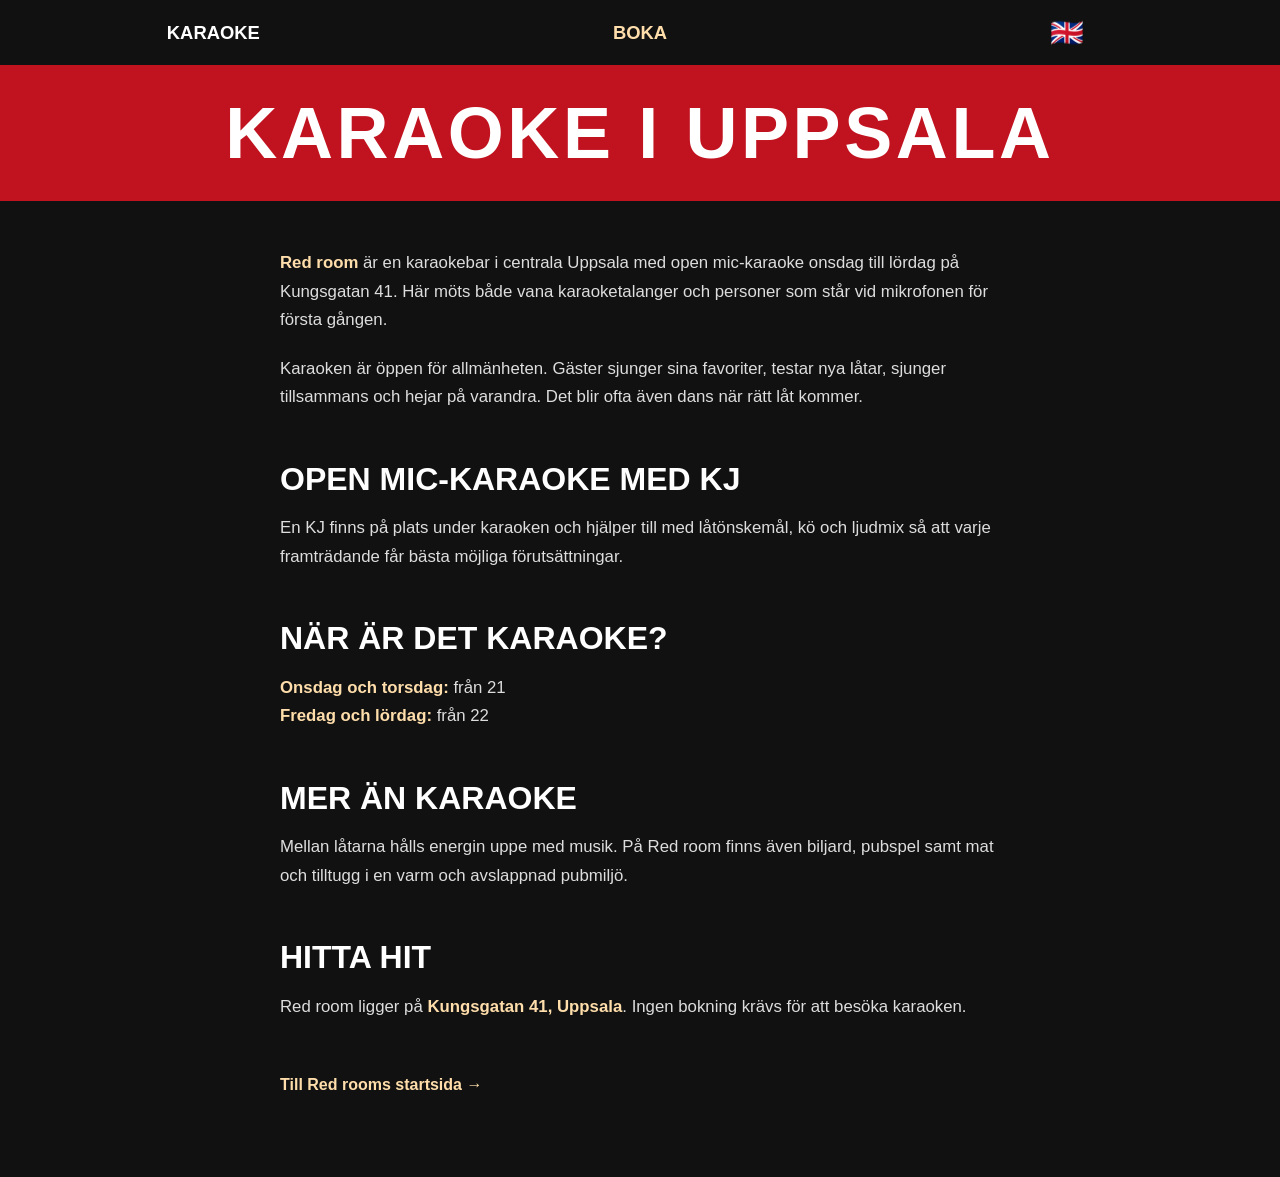
<file: karaoke-uppsala/index.html>
<!DOCTYPE html>
<html lang="sv">

<head>
    <meta charset="UTF-8">
    <meta name="viewport" content="width=device-width, initial-scale=1.0">

    <title>Karaoke i Uppsala | Red room</title>

    <meta
        name="description"
        content="Karaoke i Uppsala på Red room, Kungsgatan 41. Open mic-karaoke onsdag till lördag med KJ, biljard och en social pubmiljö."
    >

    <link
        rel="canonical"
        href="https://redroomuppsala.se/karaoke-uppsala/"
    >

    <link rel="stylesheet" href="../css/style.css">

    <style>
        .seo-page {
            width: min(760px, 100%);
        }

        .seo-page h2 {
            margin: 3rem 0 1rem;

            color: #ffffff;

            font-size: clamp(1.5rem, 4vw, 2rem);
            line-height: 1.2;
        }

        .seo-page p {
            margin: 0 0 1.25rem;

            color: #dddddd;

            font-size: 1.05rem;
            line-height: 1.7;
        }

        .seo-page strong {
            color: #ffdeab;
        }

        .seo-home-link {
            display: inline-block;

            margin-top: 2rem;

            color: #ffdeab;

            font-weight: 700;
            text-decoration: none;
        }

        .seo-home-link:hover,
        .seo-home-link:focus-visible {
            text-decoration: underline;
        }

        @media (max-width: 750px) {
            .seo-page h2 {
                margin-top: 2.25rem;
            }

            .seo-page p {
                font-size: 1rem;
            }
        }
    </style>
</head>

<body>

    <header class="site-header">

        <nav class="navbar" aria-label="Huvudmeny">

            <ul class="nav-links">

                <li>
                    <a
                        id="nav-karaoke-link"
                        href="/#karaoke"
                    >
                        KARAOKE
                    </a>
                </li>

                <li>
                    <a
                        id="nav-booking-link"
                        href="/boka"
                    >
                        BOKA
                    </a>
                </li>

                <li>
                    <button
                        class="language-toggle"
                        id="language-toggle"
                        type="button"
                        aria-label="Switch to English"
                    >
                        🇬🇧
                    </button>
                </li>

            </ul>

        </nav>

    </header>

    <header class="faq-header">

        <h1
            data-sv="KARAOKE I UPPSALA"
            data-en="KARAOKE IN UPPSALA"
        >
            KARAOKE I UPPSALA
        </h1>

    </header>

    <main class="faq-page seo-page">

        <p>
            <strong>Red room</strong>

            <span
                data-sv=" är en karaokebar i centrala Uppsala med open mic-karaoke onsdag till lördag på Kungsgatan 41. Här möts både vana karaoketalanger och personer som står vid mikrofonen för första gången."
                data-en=" is a karaoke bar in central Uppsala with open mic karaoke from Wednesday to Saturday at Kungsgatan 41. Both experienced karaoke singers and first-time performers are welcome."
            >
                är en karaokebar i centrala Uppsala med open mic-karaoke
                onsdag till lördag på Kungsgatan 41. Här möts både vana
                karaoketalanger och personer som står vid mikrofonen för
                första gången.
            </span>
        </p>

        <p
            data-sv="Karaoken är öppen för allmänheten. Gäster sjunger sina favoriter, testar nya låtar, sjunger tillsammans och hejar på varandra. Det blir ofta även dans när rätt låt kommer."
            data-en="Karaoke is open to everyone. Guests sing their favourites, try new songs, sing together and cheer each other on. When the right song comes on, there is often dancing too."
        >
            Karaoken är öppen för allmänheten. Gäster sjunger sina
            favoriter, testar nya låtar, sjunger tillsammans och hejar
            på varandra. Det blir ofta även dans när rätt låt kommer.
        </p>

        <h2
            data-sv="OPEN MIC-KARAOKE MED KJ"
            data-en="OPEN MIC KARAOKE WITH A KJ"
        >
            OPEN MIC-KARAOKE MED KJ
        </h2>

        <p
            data-sv="En KJ finns på plats under karaoken och hjälper till med låtönskemål, kö och ljudmix så att varje framträdande får bästa möjliga förutsättningar."
            data-en="A KJ is on site during karaoke and helps with song requests, the queue and the sound mix so that every performance gets the best possible conditions."
        >
            En KJ finns på plats under karaoken och hjälper till med
            låtönskemål, kö och ljudmix så att varje framträdande får
            bästa möjliga förutsättningar.
        </p>

        <h2
            data-sv="NÄR ÄR DET KARAOKE?"
            data-en="WHEN IS KARAOKE?"
        >
            NÄR ÄR DET KARAOKE?
        </h2>

        <p>
            <strong
                data-sv="Onsdag och torsdag:"
                data-en="Wednesday and Thursday:"
            >
                Onsdag och torsdag:
            </strong>

            <span
                data-sv=" från 21"
                data-en=" from 9 PM"
            >
                från 21
            </span>

            <br>

            <strong
                data-sv="Fredag och lördag:"
                data-en="Friday and Saturday:"
            >
                Fredag och lördag:
            </strong>

            <span
                data-sv=" från 22"
                data-en=" from 10 PM"
            >
                från 22
            </span>
        </p>

        <h2
            data-sv="MER ÄN KARAOKE"
            data-en="MORE THAN KARAOKE"
        >
            MER ÄN KARAOKE
        </h2>

        <p
            data-sv="Mellan låtarna hålls energin uppe med musik. På Red room finns även biljard, pubspel samt mat och tilltugg i en varm och avslappnad pubmiljö."
            data-en="Between songs, the energy stays up with music. Red room also offers pool, pub games, food and snacks in a warm and relaxed pub atmosphere."
        >
            Mellan låtarna hålls energin uppe med musik. På Red room
            finns även biljard, pubspel samt mat och tilltugg i en varm
            och avslappnad pubmiljö.
        </p>

        <h2
            data-sv="HITTA HIT"
            data-en="FIND US"
        >
            HITTA HIT
        </h2>

        <p>
            <span
                data-sv="Red room ligger på "
                data-en="Red room is located at "
            >
                Red room ligger på
            </span>

            <strong>Kungsgatan 41, Uppsala</strong>.

            <span
                data-sv=" Ingen bokning krävs för att besöka karaoken."
                data-en=" No reservation is required to visit the karaoke."
            >
                Ingen bokning krävs för att besöka karaoken.
            </span>
        </p>

        <a
            class="seo-home-link"
            href="../"
            data-sv="Till Red rooms startsida →"
            data-en="Go to the Red room homepage →"
        >
            Till Red rooms startsida →
        </a>

    </main>

    <script>
        const languageToggle =
            document.getElementById("language-toggle");

        const bookingNavLink =
            document.getElementById("nav-booking-link");

        let currentLanguage =
            localStorage.getItem("redroom-language") || "sv";

        function renderLanguage() {
            document.documentElement.lang = currentLanguage;

            document
                .querySelectorAll("[data-sv][data-en]")
                .forEach((element) => {
                    element.textContent =
                        element.dataset[currentLanguage];
                });

            if (bookingNavLink) {
                bookingNavLink.textContent =
                    currentLanguage === "sv"
                        ? "BOKA"
                        : "BOOK";
            }

            if (languageToggle) {
                languageToggle.textContent =
                    currentLanguage === "sv"
                        ? "🇬🇧"
                        : "🇸🇪";

                languageToggle.setAttribute(
                    "aria-label",
                    currentLanguage === "sv"
                        ? "Switch to English"
                        : "Byt till svenska"
                );
            }

            const description =
                document.querySelector('meta[name="description"]');

            if (currentLanguage === "en") {
                document.title =
                    "Karaoke in Uppsala | Red room";

                if (description) {
                    description.setAttribute(
                        "content",
                        "Karaoke in Uppsala at Red room, Kungsgatan 41. Open mic karaoke Wednesday to Saturday with a KJ, pool and a social pub atmosphere."
                    );
                }
            } else {
                document.title =
                    "Karaoke i Uppsala | Red room";

                if (description) {
                    description.setAttribute(
                        "content",
                        "Karaoke i Uppsala på Red room, Kungsgatan 41. Open mic-karaoke onsdag till lördag med KJ, biljard och en social pubmiljö."
                    );
                }
            }
        }

        if (languageToggle) {
            languageToggle.addEventListener("click", () => {
                currentLanguage =
                    currentLanguage === "sv"
                        ? "en"
                        : "sv";

                localStorage.setItem(
                    "redroom-language",
                    currentLanguage
                );

                renderLanguage();
            });
        }

        renderLanguage();

        /* ---------- Sliding navbar ---------- */

        const navbar =
            document.querySelector(".navbar");

        if (navbar) {
            let lastScrollY =
                Math.max(window.scrollY, 0);

            window.addEventListener(
                "scroll",
                () => {
                    const currentScrollY =
                        Math.max(window.scrollY, 0);

                    if (currentScrollY <= navbar.offsetHeight) {
                        navbar.classList.remove("navbar-hidden");
                    } else if (currentScrollY > lastScrollY + 30) {
                        navbar.classList.add("navbar-hidden");
                    } else if (currentScrollY < lastScrollY - 30) {
                        navbar.classList.remove("navbar-hidden");
                    }

                    lastScrollY = currentScrollY;
                },
                { passive: true }
            );
        }
    </script>

</body>

</html>
</file>
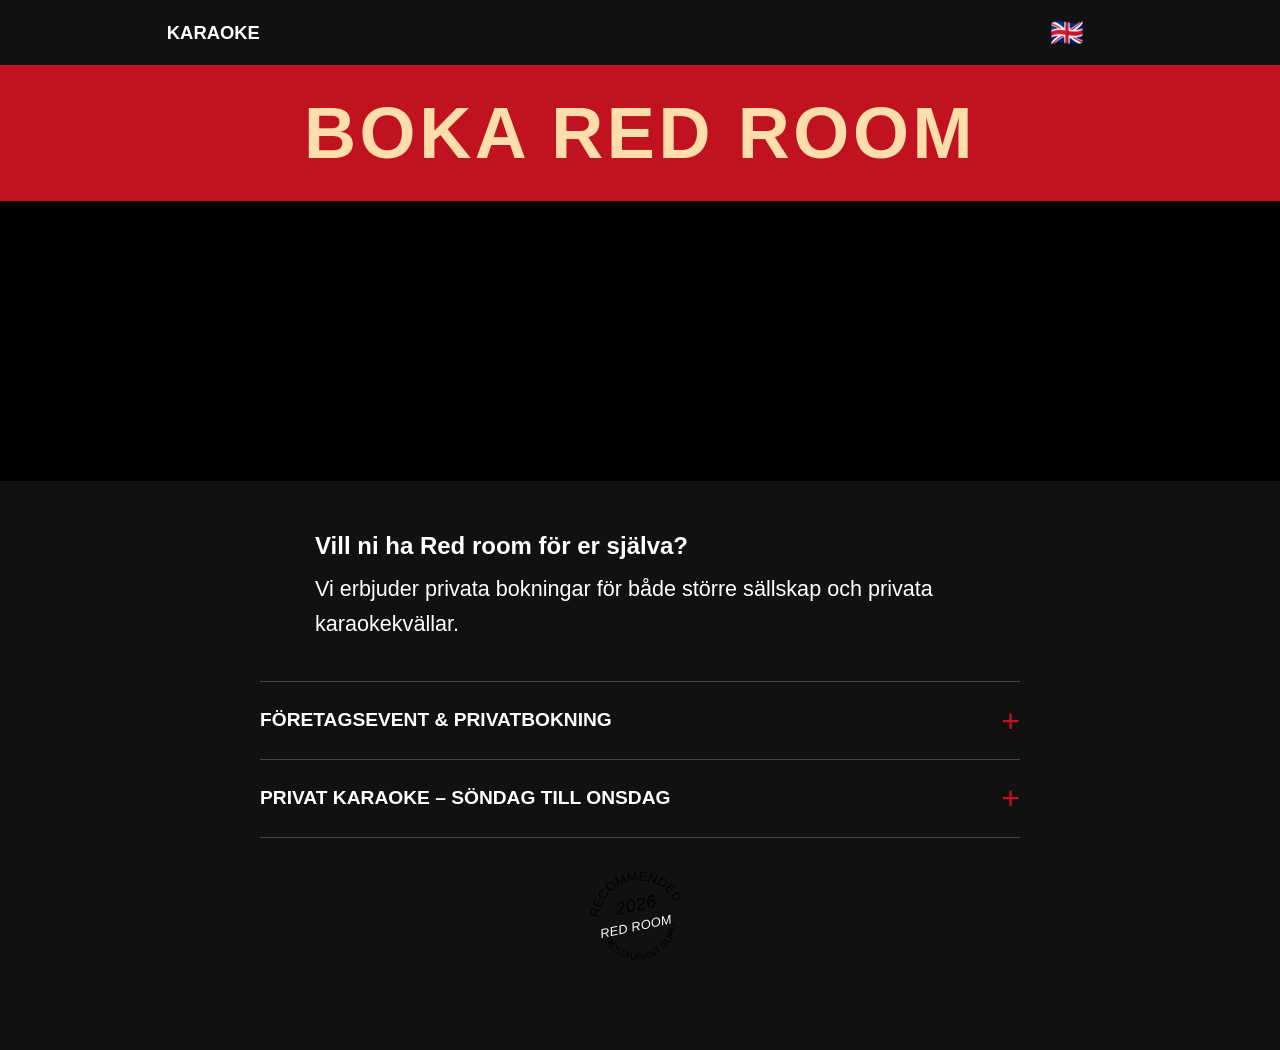
<file: boka.html>
<!DOCTYPE html>
<html lang="sv">

<head>
    <meta charset="UTF-8">
    <meta name="viewport" content="width=device-width, initial-scale=1.0">

    <title>Företagsevent & privatbokning | Red room Uppsala</title>

    <meta
        name="description"
        content="Företagsevent, privatbokning och privat karaoke på Red room i Uppsala. För företagsfest, kickoff, födelsedag och grupper. Karaoke söndag–onsdag."
    >

    <link
        rel="canonical"
        href="https://redroomuppsala.se/boka"
    >

    <link rel="stylesheet" href="css/style.css">

    <link
        rel="stylesheet"
        href="https://awards.infcdn.net/2026_new/circle_v2.css"
    >
</head>

<body>

    <header class="site-header">

        <nav class="navbar" aria-label="Huvudmeny">

            <ul class="nav-links">

                <li>
                    <a
                        id="nav-karaoke-link"
                        href="/#karaoke"
                    >
                        KARAOKE
                    </a>
                </li>

                <li aria-hidden="true"></li>

                <li>
                    <button
                        class="language-toggle"
                        id="language-toggle"
                        type="button"
                        aria-label="Switch to English"
                    >
                        🇬🇧
                    </button>
                </li>

            </ul>

        </nav>

    </header>

    <header class="faq-header booking-header">

        <h1
            data-sv="BOKA RED ROOM"
            data-en="PRIVATE BOOKINGS"
        >
            BOKA RED ROOM
        </h1>

    </header>

    <section class="video-strip" aria-label="Red room private bookings video">
        <video autoplay muted loop playsinline>
            <source src="videos/hero_b.mp4" type="video/mp4">
        </video>
    </section>

    <main class="faq-page booking-page">

        <p class="booking-intro">

            <span
                class="booking-lead"
                data-sv="Vill ni ha Red room för er själva?"
                data-en="Want Red room to yourselves?"
            >
                Vill ni ha Red room för er själva?
            </span>

            <span
                data-sv="Vi erbjuder privata bokningar för både större sällskap och privata karaokekvällar."
                data-en="We offer private bookings for larger groups as well as private karaoke nights."
            >
                Vi erbjuder privata bokningar för både större sällskap och privata karaokekvällar.
            </span>

        </p>

        <div class="faq-list booking-list">

            <!-- Entire venue -->
            <details id="abonnera">

                <summary
                    data-sv="FÖRETAGSEVENT & PRIVATBOKNING"
                    data-en="CORPORATE EVENTS & PRIVATE BOOKINGS"
                >
                    FÖRETAGSEVENT & PRIVATBOKNING
                </summary>

                <p>
                    <strong
                        class="booking-lead"
                        data-sv="För företagsfest, kickoff, after work, födelsedag och större privata sällskap går det att boka hela Red room privat."
                        data-en="For company parties, kickoffs, after-work events, birthdays and larger private groups, the entire Red room can be booked privately."
                    >
                        För företagsfest, kickoff, after work, födelsedag och större privata sällskap går det att boka hela Red room privat.
                    </strong>

                    <span
                        data-sv="Detta kan arrangeras alla dagar i veckan, beroende på tillgänglighet."
                        data-en="Available any day of the week, subject to availability."
                    >
                        Detta kan arrangeras alla dagar i veckan, beroende på tillgänglighet.
                    </span>
                </p>

                <p
                    data-sv="Upplägg och pris anpassas efter bokningen. Kontakta oss så tar vi fram en personlig offert."
                    data-en="Setup and pricing are tailored to each booking. Contact us for a personal quote."
                >
                    Upplägg och pris anpassas efter bokningen. Kontakta oss så tar vi fram en personlig offert.
                </p>

                <p class="booking-contact">

                    <a href="mailto:redroomuppsala@gmail.com">
                        redroomuppsala@gmail.com
                    </a>

                    <br>

                    <a href="tel:+46707206575">
                        070 720 65 75
                    </a>

                </p>

            </details>

            <!-- Private karaoke -->
            <details id="privat-karaoke">

                <summary
                    data-sv="PRIVAT KARAOKE – SÖNDAG TILL ONSDAG"
                    data-en="PRIVATE KARAOKE – SUNDAY TO WEDNESDAY"
                >
                    PRIVAT KARAOKE – SÖNDAG TILL ONSDAG
                </summary>

                <p>

                    <span
                        class="booking-lead"
                        data-sv="För sällskap på 10 personer eller fler"
                        data-en="For groups of 10 or more"
                    >
                        För sällskap på 10 personer eller fler
                    </span>

                    <span
                        data-sv="kan vi arrangera privat karaoke söndag till onsdag, utanför våra ordinarie karaokekvällar."
                        data-en="we can arrange private karaoke from Sunday to Wednesday, outside our regular karaoke nights."
                    >
                        kan vi arrangera privat karaoke söndag till tisdag,
                        utanför våra ordinarie karaokekvällar.
                    </span>

                </p>

                <p>
                    <span
                        data-sv="Skicka ett mejl med önskat datum och antal personer, så återkommer vi om tillgänglighet."
                        data-en="Email us with your preferred date and group size, and we'll get back to you regarding availability."
                    >
                        Skicka ett mejl med önskat datum och antal
                        personer, så återkommer vi om tillgänglighet.
                    </span>
                </p>

                <p>
                    <a
                        class="booking-email"
                        href="mailto:redroomuppsala@gmail.com"
                    >
                        redroomuppsala@gmail.com
                    </a>
                </p>

                <img
                    id="booking-mail-note"
                    class="handwritten-mail-note"
                    src="images/PS_HANDWRITING_sv.jpg"
                    data-sv-src="images/PS_HANDWRITING_sv.jpg"
                    data-en-src="images/PS_HANDWRITING_eng.jpg"
                    alt=""
                >

            </details>

        </div>

        <div class="restaurant-guru-award">

            <div
                id="rg26-circle-r-ribbon"
                onclick="if(event.target.nodeName.toLowerCase() != 'a') {window.open(this.querySelector('.rg26-r-ribbon_title').href);return 0;}"
                class="rg26-rg-award-lang-en_US"
                style="cursor: pointer; overflow: hidden; position: relative; display: flex; flex-direction: column; padding: 0; max-width: 174px; min-width: 174px; height: 135px; font: 400 10px/normal 'Akrobat Bold', 'Helvetica Neue', 'Arial', sans-serif; align-items: center; text-align: center; color: #000 !important; text-shadow: none; background: url(https://awards.infcdn.net/img/bg.svg) no-repeat; box-sizing: border-box;"
            >

                <div
                    class="rg26-r-ribbon_ahead"
                    style="transform: rotate(-11deg); position: absolute; z-index: 4; top: -7px; left: 6px; letter-spacing: 0.2px; padding: 0;"
                >
                    <svg
                        xmlns="http://www.w3.org/2000/svg"
                        xmlns:xlink="http://www.w3.org/1999/xlink"
                        width="160px"
                        height="160px"
                        viewBox="0 0 160 160"
                    >
                        <defs>
                            <path
                                id="rg26-heading-arc"
                                d="M 30 80 a 50 50 0 1 1 100 0"
                            ></path>
                        </defs>

                        <text
                            class="rg26-r-ribbon_ahead-heading"
                            fill="#000"
                            text-anchor="middle"
                            style="font-size: 16px !important; font-family: 'Akrobat Bold', 'Helvetica Neue', 'Arial', sans-serif !important; line-height: 1; text-transform: uppercase !important;"
                        >
                            <textPath
                                startOffset="50%"
                                xlink:href="#rg26-heading-arc"
                            >
                                Recommended
                            </textPath>
                        </text>
                    </svg>
                </div>

                <p
                    class="rg26-r-ribbon_year"
                    style="color: #000; width: 140px; font: 22px/normal 'Akrobat Black', 'Helvetica Neue', 'Arial', sans-serif !important; font-style: italic !important; transform: rotate(-12deg); position: absolute; top: 41px !important; left: 12px !important; letter-spacing: 0.6px; text-align: center !important; padding: 0 !important; margin: 0 !important;"
                >
                    2026
                </p>

                <a
                    href="https://restaurantguru.com/Red-Room-Sportbar-and-Club-Uppsala"
                    class="rg26-r-ribbon_title"
                    target="_blank"
                    style="text-transform: uppercase; color: #fff !important; width: 140px; font-size: 16px !important; line-height: normal !important; font-family: 'Akrobat Bold', 'Helvetica Neue', 'Arial', sans-serif !important; font-style: italic !important; transform: rotate(-12deg); position: absolute; z-index: 5; top: 72px; left: 12px; letter-spacing: 0.4px !important; text-align: center !important; white-space: normal; padding: 0 !important; margin: 0 !important; text-decoration: none !important;"
                >
                    Red room
                </a>

                <div
                    class="rg26-r-ribbon_ahead rg26-r-ribbon_ahead-bottom"
                    style="top: auto; bottom: -14px; left: 26px; letter-spacing: 0.3px; transform: rotate(-13deg); height: 100% !important; max-width: 100%; padding: 0; position: absolute !important; z-index: 4;"
                >
                    <svg
                        xmlns="http://www.w3.org/2000/svg"
                        xmlns:xlink="http://www.w3.org/1999/xlink"
                        width="120px"
                        height="120px"
                        viewBox="0 0 120 120"
                    >
                        <defs>
                            <path
                                id="rg26-subheading-arc"
                                d="M 12 60 a 48 48 0 0 0 96 0"
                            ></path>
                        </defs>

                        <text
                            class="rg26-r-ribbon_ahead-subh"
                            fill="#000"
                            text-anchor="middle"
                            style="font: 12px/1 'Akrobat Regular', 'Helvetica Neue', 'Arial', sans-serif !important; text-transform: uppercase;"
                        >
                            <textPath
                                startOffset="50%"
                                xlink:href="#rg26-subheading-arc"
                            >
                                <a
                                    href="https://restaurantguru.com"
                                    target="_blank"
                                    style="font: 12px/1 'Akrobat Regular', 'Helvetica Neue', 'Arial', sans-serif !important; text-transform: uppercase; letter-spacing: 0.3px; text-decoration: none !important;"
                                >
                                    Restaurant Guru
                                </a>
                            </textPath>
                        </text>
                    </svg>
                </div>

            </div>

        </div>

    </main>

    <script src="/js/booking.js?v=1"></script>

</body>

</html>
</file>
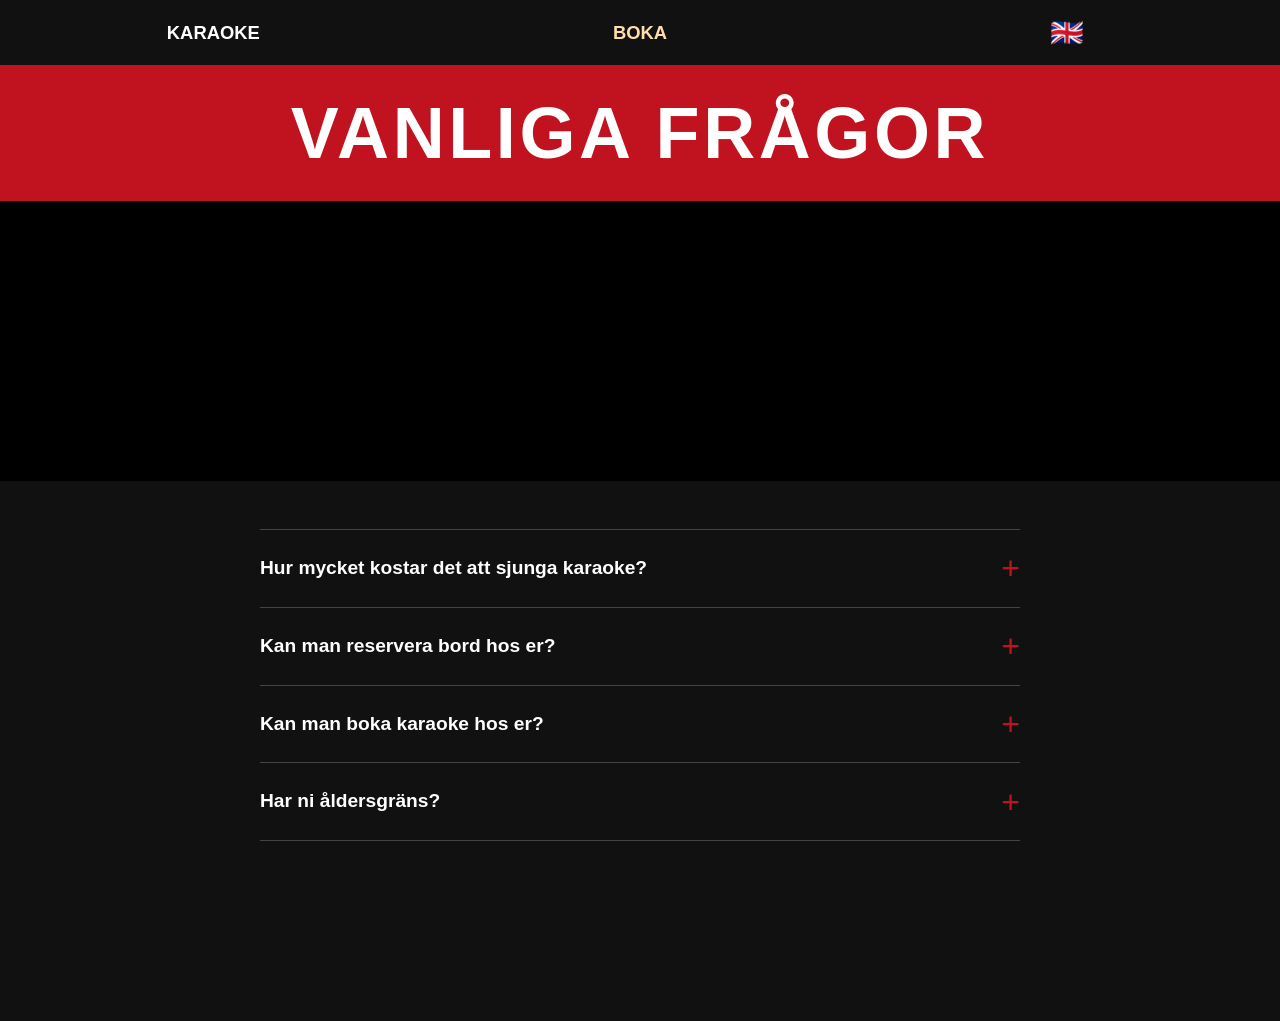
<file: faq.html>
<!DOCTYPE html>
<html lang="sv">

<head>
    <meta charset="UTF-8">
    <meta name="viewport" content="width=device-width, initial-scale=1.0">

    <title>Vanliga frågor | Red room Uppsala</title>

    <meta
        name="description"
        content="Vanliga frågor om karaoke, bokning och åldersgräns på Red room i Uppsala."
    >

    <link
        rel="canonical"
        href="https://redroomuppsala.se/faq"
    >
    
    <link rel="stylesheet" href="css/style.css">
</head>

<body>

    <header class="site-header">

        <nav class="navbar" aria-label="Huvudmeny">

            <ul class="nav-links">

                <li>
                    <a
                        id="nav-karaoke-link"
                        href="/#karaoke"
                    >
                        KARAOKE
                    </a>
                </li>

                <li>
                    <a
                        id="nav-booking-link"
                        href="/boka"
                    >
                        BOKA
                    </a>
                </li>

                <li>
                    <button
                        class="language-toggle"
                        id="language-toggle"
                        type="button"
                        aria-label="Switch to English"
                    >
                        🇬🇧
                    </button>
                </li>

            </ul>

        </nav>

    </header>

    <header class="faq-header">

        <h1
            data-sv="VANLIGA FRÅGOR"
            data-en="FAQ"
        >
            VANLIGA FRÅGOR
        </h1>

    </header>

    <section class="video-strip" aria-label="Red room FAQ video">
        <video autoplay muted loop playsinline>
            <source src="videos/hero_v.mp4" type="video/mp4">
        </video>
    </section>
    
    <main class="faq-page">

        <div class="faq-list">

            <details>
                <summary
                    data-sv="Hur mycket kostar det att sjunga karaoke?"
                    data-en="How much does it cost to sing karaoke?"
                >
                    Hur mycket kostar det att sjunga karaoke?
                </summary>

                <p
                    data-sv="Det kostar ingenting att sjunga karaoke hos oss."
                    data-en="There is no charge to sing karaoke with us."
                >
                    Det kostar ingenting att sjunga karaoke hos oss.
                </p>
            </details>

            <details>
                <summary
                    data-sv="Kan man reservera bord hos er?"
                    data-en="Can I reserve a table?"
                >
                    Kan man reservera bord hos er?
                </summary>

                <p>
                    <span
                        data-sv="Ja, det går bra att reservera bord eller plats i förväg. Ring oss gärna på "
                        data-en="Yes, you can reserve a table or space in advance. Feel free to call us on "
                    >
                        Ja, det går bra att reservera bord eller plats i förväg. Ring oss gärna på
                    </span>

                    <a href="tel:+46707206575">
                        070 720 65 75
                    </a>

                    <span
                        data-sv=", så hjälper vi dig."
                        data-en=", and we'll be happy to help."
                    >
                        , så hjälper vi dig.
                    </span>
                </p>
            </details>

            <details>
                <summary
                    data-sv="Kan man boka karaoke hos er?"
                    data-en="Can you book private karaoke?"
                >
                    Kan man boka karaoke hos er?
                </summary>

                <p>
                    <span
                        data-sv="Ja. Vi erbjuder privata bokningar för både karaoke och större sällskap. Läs mer här:"
                        data-en="Yes. We offer private bookings for both karaoke and larger groups. Read more here:"
                    >
                        Ja. Vi erbjuder privata bokningar för både karaoke och större sällskap. Läs mer här:
                    </span>

                    <br><br>

                    <a href="/boka">
                        redroomuppsala.se/boka
                    </a>
                </p>
            </details>

            <details>
                <summary
                    data-sv="Har ni åldersgräns?"
                    data-en="Do you have an age limit?"
                >
                    Har ni åldersgräns?
                </summary>

                <p
                    data-sv="Ja. För närvarande har vi 18-årsgräns."
                    data-en="Yes. Our current age limit is 18."
                >
                    Ja. För närvarande har vi 18-årsgräns.
                </p>
            </details>

        </div>

    </main>

    <script>
        const languageToggle =
            document.getElementById("language-toggle");

        const bookingNavLink =
            document.getElementById("nav-booking-link");

        let currentLanguage =
            localStorage.getItem("redroom-language") || "sv";

        function renderLanguage() {
            document.documentElement.lang = currentLanguage;

            document
                .querySelectorAll("[data-sv][data-en]")
                .forEach((element) => {
                    element.textContent =
                        element.dataset[currentLanguage];
                });

            if (bookingNavLink) {
                bookingNavLink.textContent =
                    currentLanguage === "sv"
                        ? "BOKA"
                        : "BOOK";
            }

            if (languageToggle) {
                languageToggle.textContent =
                    currentLanguage === "sv"
                        ? "🇬🇧"
                        : "🇸🇪";

                languageToggle.setAttribute(
                    "aria-label",
                    currentLanguage === "sv"
                        ? "Switch to English"
                        : "Byt till svenska"
                );
            }

            const description =
                document.querySelector('meta[name="description"]');

            if (currentLanguage === "en") {
                document.title =
                    "FAQ | Red room Uppsala";

                if (description) {
                    description.setAttribute(
                        "content",
                        "Frequently asked questions about karaoke, reservations and the age limit at Red room in Uppsala."
                    );
                }
            } else {
                document.title =
                    "Vanliga frågor | Red room Uppsala";

                if (description) {
                    description.setAttribute(
                        "content",
                        "Vanliga frågor om karaoke, bokning och åldersgräns på Red room i Uppsala."
                    );
                }
            }
        }

        if (languageToggle) {
            languageToggle.addEventListener("click", () => {
                currentLanguage =
                    currentLanguage === "sv"
                        ? "en"
                        : "sv";

                localStorage.setItem(
                    "redroom-language",
                    currentLanguage
                );

                renderLanguage();
            });
        }

        renderLanguage();

        /* ---------- Sliding navbar ---------- */

        const navbar =
            document.querySelector(".navbar");

        if (navbar) {
            let lastScrollY =
                Math.max(window.scrollY, 0);

            window.addEventListener(
                "scroll",
                () => {
                    const currentScrollY =
                        Math.max(window.scrollY, 0);

                    if (currentScrollY <= navbar.offsetHeight) {
                        navbar.classList.remove("navbar-hidden");
                    } else if (currentScrollY > lastScrollY + 30) {
                        navbar.classList.add("navbar-hidden");
                    } else if (currentScrollY < lastScrollY - 30) {
                        navbar.classList.remove("navbar-hidden");
                    }

                    lastScrollY = currentScrollY;
                },
                { passive: true }
            );
        }
    </script>

</body>

</html>
</file>
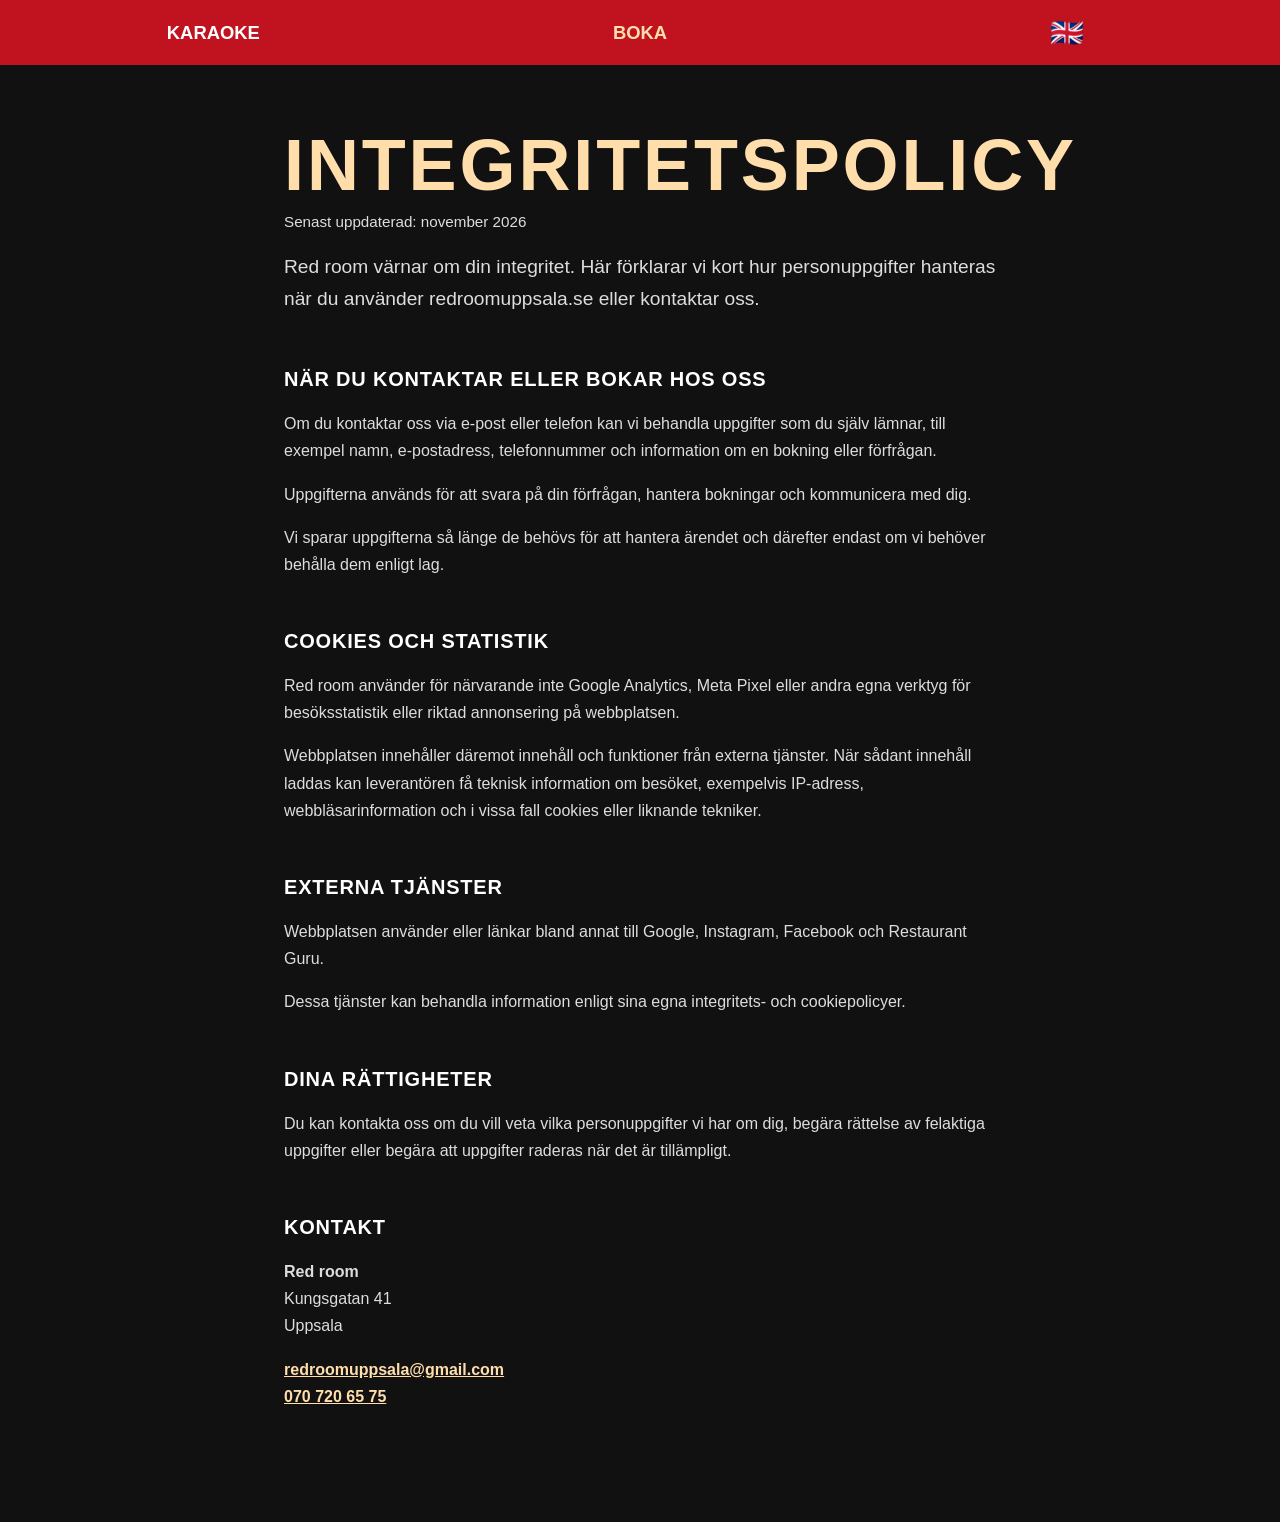
<file: integritet.html>
<!DOCTYPE html>
<html lang="sv">

<head>
    <meta charset="UTF-8">
    <meta name="viewport" content="width=device-width, initial-scale=1.0">

    <title>Integritetspolicy | Red room Uppsala</title>

    <meta
        name="description"
        content="Integritetspolicy för Red room i Uppsala."
    >

    <link
        rel="canonical"
        href="https://redroomuppsala.se/integritet"
    >

    <link rel="stylesheet" href="css/style.css?v=5">
</head>

<body class="privacy-body">

    <header class="site-header">

        <nav class="navbar" aria-label="Huvudmeny">

            <ul class="nav-links">

                <li>
                    <a
                        id="nav-karaoke-link"
                        href="/#karaoke"
                    >
                        KARAOKE
                    </a>
                </li>

                <li>
                    <a
                        id="nav-booking-link"
                        href="/boka"
                    >
                        BOKA
                    </a>
                </li>

                <li>
                    <button
                        class="language-toggle"
                        id="language-toggle"
                        type="button"
                        aria-label="Switch to English"
                    >
                        🇬🇧
                    </button>
                </li>

            </ul>

        </nav>

    </header>

    <main class="privacy-page">

        <div class="privacy-copy privacy-copy-sv">

            <h1>INTEGRITETSPOLICY</h1>

            <p class="privacy-updated">
                Senast uppdaterad: november 2026
            </p>

            <p class="privacy-intro">
                Red room värnar om din integritet. Här förklarar vi kort hur
                personuppgifter hanteras när du använder redroomuppsala.se
                eller kontaktar oss.
            </p>

            <section>
                <h2>NÄR DU KONTAKTAR ELLER BOKAR HOS OSS</h2>

                <p>
                    Om du kontaktar oss via e-post eller telefon kan vi behandla
                    uppgifter som du själv lämnar, till exempel namn,
                    e-postadress, telefonnummer och information om en bokning
                    eller förfrågan.
                </p>

                <p>
                    Uppgifterna används för att svara på din förfrågan,
                    hantera bokningar och kommunicera med dig.
                </p>

                <p>
                    Vi sparar uppgifterna så länge de behövs för att hantera
                    ärendet och därefter endast om vi behöver behålla dem
                    enligt lag.
                </p>
            </section>

            <section>
                <h2>COOKIES OCH STATISTIK</h2>

                <p>
                    Red room använder för närvarande inte Google Analytics,
                    Meta Pixel eller andra egna verktyg för besöksstatistik
                    eller riktad annonsering på webbplatsen.
                </p>

                <p>
                    Webbplatsen innehåller däremot innehåll och funktioner från
                    externa tjänster. När sådant innehåll laddas kan
                    leverantören få teknisk information om besöket, exempelvis
                    IP-adress, webbläsarinformation och i vissa fall cookies
                    eller liknande tekniker.
                </p>
            </section>

            <section>
                <h2>EXTERNA TJÄNSTER</h2>

                <p>
                    Webbplatsen använder eller länkar bland annat till Google,
                    Instagram, Facebook och Restaurant Guru.
                </p>

                <p>
                    Dessa tjänster kan behandla information enligt sina egna
                    integritets- och cookiepolicyer.
                </p>
            </section>

            <section>
                <h2>DINA RÄTTIGHETER</h2>

                <p>
                    Du kan kontakta oss om du vill veta vilka personuppgifter
                    vi har om dig, begära rättelse av felaktiga uppgifter eller
                    begära att uppgifter raderas när det är tillämpligt.
                </p>
            </section>

            <section class="privacy-contact">
                <h2>KONTAKT</h2>

                <p>
                    <strong>Red room</strong><br>
                    Kungsgatan 41<br>
                    Uppsala
                </p>

                <p>
                    <a href="mailto:redroomuppsala@gmail.com">
                        redroomuppsala@gmail.com
                    </a>
                    <br>
                    <a href="tel:+46707206575">
                        070 720 65 75
                    </a>
                </p>
            </section>

        </div>

        <div class="privacy-copy privacy-copy-en">

            <h1>PRIVACY POLICY</h1>

            <p class="privacy-updated">
                Last updated: November 2026
            </p>

            <p class="privacy-intro">
                Red room values your privacy. This page briefly explains how
                personal data is handled when you use redroomuppsala.se or
                contact us.
            </p>

            <section>
                <h2>WHEN YOU CONTACT OR BOOK WITH US</h2>

                <p>
                    If you contact us by email or phone, we may process
                    information you provide yourself, such as your name,
                    email address, phone number and information relating to a
                    booking or enquiry.
                </p>

                <p>
                    The information is used to respond to your enquiry,
                    manage bookings and communicate with you.
                </p>

                <p>
                    We keep the information for as long as it is needed to
                    handle the matter, and afterwards only where we are
                    required to retain it by law.
                </p>
            </section>

            <section>
                <h2>COOKIES AND ANALYTICS</h2>

                <p>
                    Red room currently does not use Google Analytics,
                    Meta Pixel or other first-party tools for visitor
                    analytics or targeted advertising on the website.
                </p>

                <p>
                    The website does, however, contain content and functions
                    from external services. When such content is loaded, the
                    provider may receive technical information about the visit,
                    such as IP address, browser information and, in some cases,
                    cookies or similar technologies.
                </p>
            </section>

            <section>
                <h2>EXTERNAL SERVICES</h2>

                <p>
                    The website uses or links to services including Google,
                    Instagram, Facebook and Restaurant Guru.
                </p>

                <p>
                    These services may process information according to their
                    own privacy and cookie policies.
                </p>
            </section>

            <section>
                <h2>YOUR RIGHTS</h2>

                <p>
                    You may contact us if you want to know what personal data
                    we hold about you, request correction of inaccurate
                    information or request deletion where applicable.
                </p>
            </section>

            <section class="privacy-contact">
                <h2>CONTACT</h2>

                <p>
                    <strong>Red room</strong><br>
                    Kungsgatan 41<br>
                    Uppsala
                </p>

                <p>
                    <a href="mailto:redroomuppsala@gmail.com">
                        redroomuppsala@gmail.com
                    </a>
                    <br>
                    <a href="tel:+46707206575">
                        070 720 65 75
                    </a>
                </p>
            </section>

        </div>

    </main>

    <script src="js/script.js?v=4"></script>

</body>

</html>
</file>
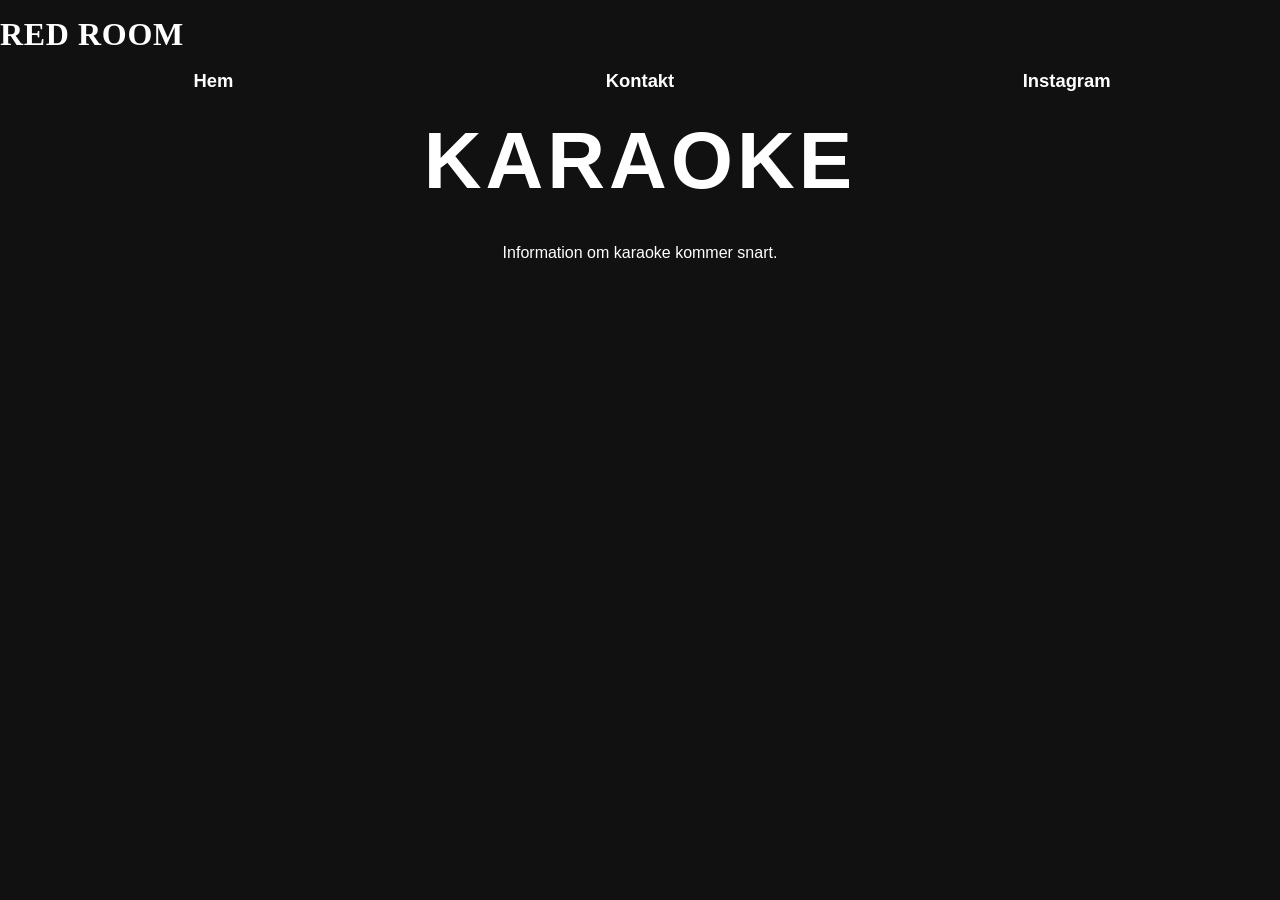
<file: karaoke.html>
<!DOCTYPE html>
<html lang="sv">

<head>
    <meta charset="UTF-8">
    <meta name="viewport" content="width=device-width, initial-scale=1.0">

    <title>Karaoke | Red Room Uppsala</title>

    <meta
        name="description"
        content="Karaoke på Red Room Uppsala. Torsdag, fredag och lördag."
    >

    <link rel="stylesheet" href="css/style.css">
</head>

<body>

    <header class="site-header">

        <nav class="navbar">

            <a class="logo" href="index.html">
                RED ROOM
            </a>

            <ul class="nav-links">
                <li><a href="index.html">Hem</a></li>
                <li><a href="kontakt.html">Kontakt</a></li>
                <li>
                    <a
                        href="https://www.instagram.com/redroom_uppsala/"
                        target="_blank"
                        rel="noopener noreferrer"
                    >
                        Instagram
                    </a>
                </li>
            </ul>

        </nav>

    </header>

    <main>

        <section class="content-section">

            <h1>KARAOKE</h1>

            <p>
                Information om karaoke kommer snart.
            </p>

        </section>

    </main>

    <script src="js/script.js"></script>

</body>

</html>
</file>
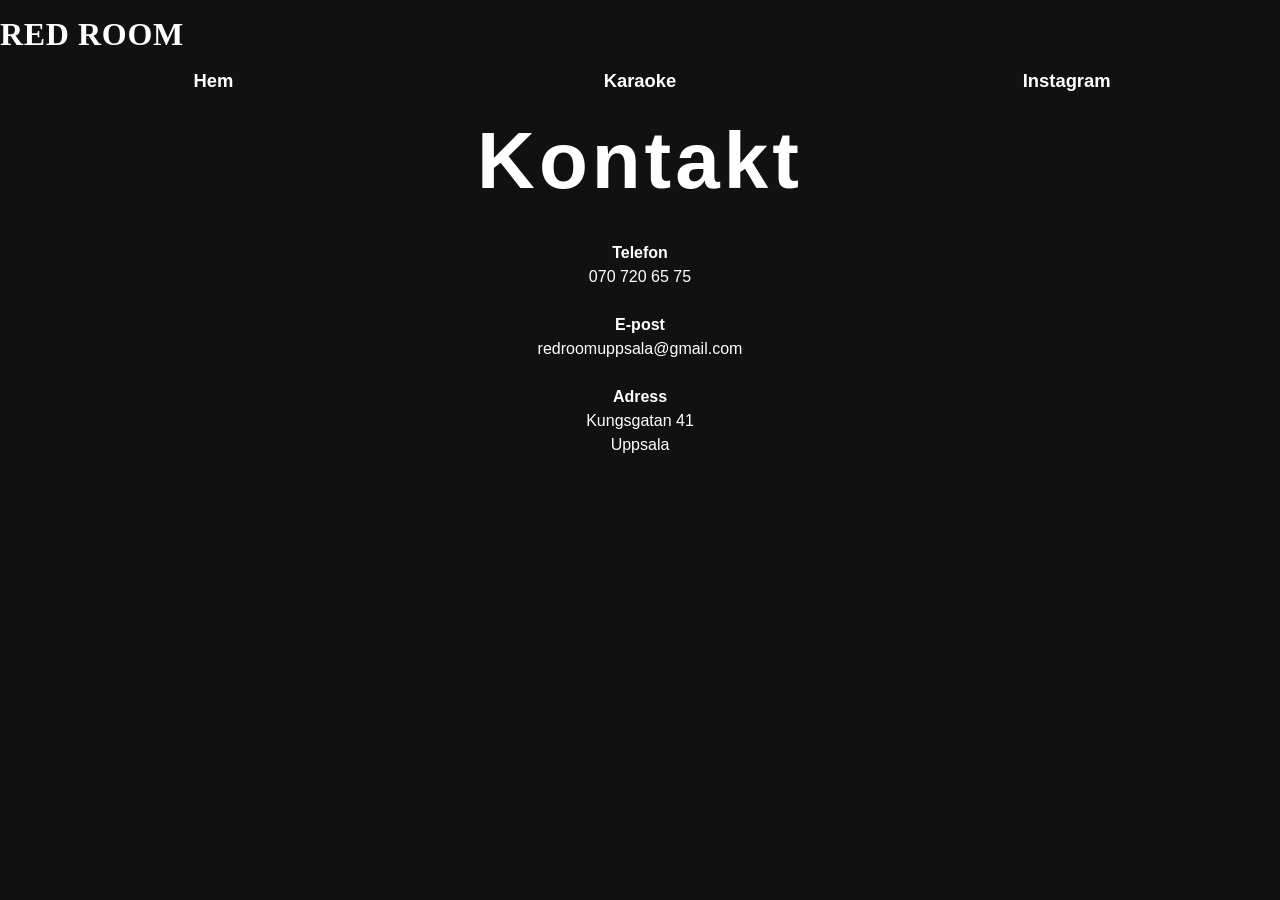
<file: kontakt.html>
<!DOCTYPE html>
<html lang="sv">

<head>
    <meta charset="UTF-8">
    <meta name="viewport" content="width=device-width, initial-scale=1.0">

    <title>Kontakt | Red Room Uppsala</title>

    <meta
        name="description"
        content="Kontaktinformation för Red Room Uppsala."
    >

    <link rel="stylesheet" href="css/style.css">
</head>

<body>

    <header class="site-header">

        <nav class="navbar">

            <a class="logo" href="index.html">
                RED ROOM
            </a>

            <ul class="nav-links">
                <li><a href="index.html">Hem</a></li>
                <li><a href="karaoke.html">Karaoke</a></li>
                <li>
                    <a
                        href="https://www.instagram.com/redroom_uppsala/"
                        target="_blank"
                        rel="noopener noreferrer"
                    >
                        Instagram
                    </a>
                </li>
            </ul>

        </nav>

    </header>

    <main>

        <section class="content-section">

            <h1>Kontakt</h1>

            <p><strong>Telefon</strong><br>070 720 65 75</p>

            <p><strong>E-post</strong><br>redroomuppsala@gmail.com</p>

            <p><strong>Adress</strong><br>Kungsgatan 41<br>Uppsala</p>

        </section>

    </main>

    <script src="js/script.js"></script>

</body>

</html>
</file>
<file: css/style.css>
/* ---------- Basic reset ---------- */

* {
    box-sizing: border-box;
}

html {
    scroll-behavior: smooth;
}

body {
    margin: 0;
    min-height: 100vh;
    background: #111111;
    color: #ffffff;
    font-family: Arial, Helvetica, sans-serif;
    line-height: 1.5;
}

a {
    color: inherit;
}

img,
video,
iframe {
    display: block;
    max-width: 100%;
}


/* ---------- Header ---------- */

.site-header {
    background: #c1121f;
    color: #ffffff;
    padding-top: 65px;
}

.navbar {
    position: fixed;
    top: 0;
    left: 0;
    z-index: 1000;

    width: 100%;
    margin: 0;
    padding: 0.65rem 0;

    background: #111111;

    transition: transform 0.25s ease;
}

.navbar.navbar-hidden {
    transform: translateY(-100%);
}

.logo {
    color: #ffffff;
    font-family: "Besley", serif;
    font-size: 2rem;
    font-weight: 700;
    text-decoration: none;
    letter-spacing: 0.02em;
}

.nav-links {
    width: 100%;
    margin: 0;
    padding: 0;
    list-style: none;

    display: grid;
    grid-template-columns: repeat(3, 1fr);
    align-items: center;
}

/* ---------- Navbar socials ---------- */

.navbar:has(> .nav-socials) {
    display: flex;
    align-items: center;
    justify-content: space-between;
}

.navbar:has(> .nav-socials) .nav-links {
    width: 80%;
    margin-left: 8%;
    min-width: 0;
}

.nav-socials {
    display: flex;
    align-items: center;
    gap: 0.25rem;
    padding-right: 1.25rem;
}

.nav-socials a {
    display: flex;
    align-items: center;
    justify-content: center;

    width: 36px;
    min-height: 44px;

    color: #ffffff;
    font-size: 1rem;
    text-decoration: none;
}

@media (max-width: 750px) {
    .navbar:has(> .nav-socials) .nav-links {
        width: auto;
        margin-left: 0;
        min-width: 0;
        flex: 1;
        grid-template-columns: minmax(max-content, 1fr) 1fr 1fr;
    }

    .nav-socials {
        gap: 0;
        padding-right: 0.5rem;
    }

    .nav-socials a {
        font-size: 0.85rem;
    }
}

.nav-links li {
    display: flex;
    align-items: stretch;
    justify-content: center;
    min-width: 0;
    text-align: center;
}

.nav-links a {
    display: flex;
    align-items: center;
    justify-content: center;

    width: 100%;
    min-height: 44px;

    color: #ffffff;
    font-size: 1.15rem;
    font-weight: 700;
    text-decoration: none;

    user-select: none;
    -webkit-user-select: none;
    -webkit-tap-highlight-color: transparent;
}

#nav-booking-link {
    color: #ffdeab;
}

.language-toggle {
    display: flex;
    align-items: center;
    justify-content: center;

    width: 100%;
    min-height: 44px;
    margin: 0;
    padding: 0;

    background: none;
    border: 0;

    font-size: 1.7rem;
    line-height: 1;

    cursor: pointer;

    user-select: none;
    -webkit-user-select: none;
    -webkit-tap-highlight-color: transparent;
}

.nav-links a:hover,
.nav-links a:focus-visible {
    text-decoration: underline;
}

.hero-content {
    min-height: 210px;
    padding: 2rem 1.25rem;

    display: flex;
    flex-direction: column;
    align-items: center;
    justify-content: center;

    text-align: center;
}

.hero-content h1 {
    margin: 0;

    font-family: "Besley", serif;
    font-weight: 700;

    font-size: clamp(5rem, 12vw, 10rem);

    line-height: 0.85;
    letter-spacing: 0.01em;

    text-transform: none;

    color: #ffdeab;
}

.hero-content p {
    margin: 1rem 0 0;
    font-size: clamp(0.9rem, 2.5vw, 1.3rem);
    font-weight: 700;
    letter-spacing: 0.12em;
}


/* ---------- Main content ---------- */

main {
    min-height: 50vh;
}

.content-section {
    width: min(900px, 100%);
    margin: 0 auto;
    padding: 3.5rem 1.25rem;
    text-align: center;
}

.content-section h1,
.content-section h2 {
    margin: 0 0 2.5rem;
    font-size: clamp(2.5rem, 8vw, 5rem);
    line-height: 1;
    letter-spacing: 0.05em;
}


/* ---------- Karaoke schedule ---------- */

.karaoke-info-link {
    color: inherit;
    text-decoration: none;
}

.karaoke-info-link:hover,
.karaoke-info-link:focus-visible {
    text-decoration: underline;
}

#karaoke-title {
    margin-bottom: 0.75rem;
}

.karaoke-open-mic-text {
    margin: 0 auto 1.75rem;
    color: #ffffff;
    font-size: 0.95rem;
    font-weight: 800;
    font-style: normal;
    letter-spacing: 0.06em;
    text-align: center;
}

.karaoke-schedule {
    width: min(650px, 100%);
    margin: 0 auto;
}

.karaoke-row {
    display: grid;
    grid-template-columns: minmax(0, 1fr) auto;
    align-items: baseline;
    gap: 1.5rem;

    padding: 0.75rem 0;
    border-bottom: 1px solid #444444;
}

.karaoke-row:last-child {
    border-bottom: 0;
}

.karaoke-current-day {
    display: flex;
    align-items: baseline;
    gap: 0.75rem;
    text-align: left;
}

.karaoke-status {
    font-size: clamp(1.5rem, 4.5vw, 2.2rem);
    font-weight: 900;
    letter-spacing: 0.04em;
}

.karaoke-status.is-starting {
    color: #c1121f;
    animation: opening-status-dim 1.75s ease-in-out infinite;
}

.karaoke-status.is-live {
    color: #20d34a;
    animation: none;
}
.karaoke-day {
    text-align: left;
    font-size: clamp(1.05rem, 3vw, 1.45rem);
    font-weight: 800;
    letter-spacing: 0.03em;
}

.karaoke-time {
    color: #ffdeab;
    font-size: clamp(1.35rem, 4vw, 1.9rem);
    font-weight: 800;
    line-height: 1;
    white-space: nowrap;
}

/* Current or next karaoke day */

.karaoke-row.is-current {
    padding: 1rem 0;
}

.karaoke-row.is-current .karaoke-day {
    font-size: clamp(1.5rem, 4.5vw, 2.2rem);
}

.karaoke-row.is-current .karaoke-time {
    font-size: clamp(1.8rem, 5vw, 2.5rem);
}

/* Compact weekly schedule */

.karaoke-summary-row {
    padding: 0.65rem 0;
}

.karaoke-summary-row .karaoke-day {
    font-size: clamp(0.95rem, 2.7vw, 1.3rem);
}

.karaoke-summary-row .karaoke-time {
    font-size: clamp(1.2rem, 3.5vw, 1.7rem);
}

@media (prefers-reduced-motion: reduce) {
    .karaoke-status {
        animation: none;
    }
}

.hours-open,
.karaoke-status {
    text-align: left;
    white-space: nowrap;
}

/* ---------- Bar opening hours ---------- */

.content-section.opening-hours-section {
    padding-top: 3rem;
    padding-bottom: 0;
}

.opening-hours-section h2 {
    margin-bottom: 1.75rem;
    font-size: clamp(2.25rem, 6.5vw, 4.25rem);
}

.opening-hours-list {
    width: min(650px, 100%);
    margin: 0 auto;
}

.hours-row {
    display: grid;
    grid-template-columns: minmax(0, 1fr) auto;
    align-items: baseline;
    gap: 1.5rem;

    padding: 0.75rem 0;
    border-bottom: 1px solid #444444;
}

.hours-row:last-child {
    border-bottom: 0;
}

.hours-current-day {
    display: flex;
    align-items: baseline;
    gap: 0.75rem;
    text-align: left;
}

.hours-open {
    font-size: clamp(1.5rem, 4.5vw, 2.2rem);
    font-weight: 900;
    letter-spacing: 0.04em;

    text-align: right;
    white-space: nowrap;
}

.hours-open.is-opening {
    color: #c1121f;
    animation: opening-status-dim 1.75s ease-in-out infinite;
}

.hours-open.is-open {
    color: #20d34a;
    animation: none;
}

@keyframes opening-status-dim {
    0%,
    100% {
        opacity: 1;
    }

    50% {
        opacity: 0.45;
    }
}

@media (prefers-reduced-motion: reduce) {
    .hours-open {
        animation: none;
    }
}

.hours-day {
    text-align: left;
    font-size: clamp(1.05rem, 3vw, 1.45rem);
    font-weight: 800;
    letter-spacing: 0.03em;
}

.hours-time {
    color: #ffdeab;
    font-size: clamp(1.35rem, 4vw, 1.9rem);
    font-weight: 800;
    line-height: 1;
    white-space: nowrap;
}

/* Current day */

.hours-row.is-today {
    padding: 1rem 0;
}

.hours-row.is-today .hours-day {
    font-size: clamp(1.5rem, 4.5vw, 2.2rem);
}

.hours-row.is-today .hours-time {
    font-size: clamp(1.8rem, 5vw, 2.5rem);
}

/* Two compact summary rows */

.hours-summary-row {
    padding: 0.65rem 0;
}

.hours-summary-row .hours-day {
    font-size: clamp(0.95rem, 2.7vw, 1.3rem);
}

.hours-summary-row .hours-time {
    font-size: clamp(1.2rem, 3.5vw, 1.7rem);
}

/* ---------- Instagram icons ---------- */

.nav-links .fa-instagram {
    font-size: 1.9rem;
    transition: transform 0.2s ease;
}

.nav-links .fa-instagram:hover {
    transform: scale(1.1);
}


/* ---------- Contact text ---------- */

.content-section p {
    margin: 0 auto 1.5rem;
    max-width: 650px;
}

.content-section strong {
    color: #ffffff;
}


/* ---------- Mobile ---------- */

@media (max-width: 650px) {
    .navbar {
        padding: 0.55rem 0;
    }

    .nav-links {
        grid-template-columns: repeat(3, 1fr);
        gap: 0.55rem;
        padding: 0 0.75rem;
    }

    .nav-links a {
        font-size: clamp(1rem, 4.2vw, 1.2rem);
        white-space: nowrap;
    }

    .nav-links .fa-instagram {
        font-size: 1.5rem;
    }

    .language-toggle {
        font-size: 1.2rem;
    }

    .hero-content {
        min-height: 180px;
    }

    .content-section {
        padding: 3rem 1.25rem;
    }

    .karaoke-row,
    .hours-row {
        gap: 0.75rem;
    }

    .karaoke-current-day,
    .hours-current-day {
        gap: 0.5rem;
    }

    .karaoke-row.is-current {
        gap: 0.5rem;
    }

    .karaoke-row.is-current .karaoke-current-day {
        min-width: 0;
        gap: 0.3rem;
    }

    .karaoke-row.is-current .karaoke-status,
    .karaoke-row.is-current .karaoke-day {
        font-size: 1.15rem;
        white-space: nowrap;
    }

    .karaoke-row.is-current .karaoke-time {
        font-size: 1.65rem;
        white-space: nowrap;
    }

    .hours-row.is-today {
        gap: 0.5rem;
    }

    .hours-row.is-today .hours-current-day {
        min-width: 0;
        gap: 0.3rem;
    }

    .hours-row.is-today .hours-open,
    .hours-row.is-today .hours-day {
        font-size: 1.15rem;
        white-space: nowrap;
    }

    .hours-row.is-today .hours-time {
        font-size: 1.65rem;
        white-space: nowrap;
    } 

    .karaoke-summary-row .karaoke-day,
    .hours-summary-row .hours-day {
        font-size: 0.9rem;
        letter-spacing: 0.01em;
    }

    html[lang="en"] .nav-links a {
        font-size: clamp(0.9rem, 3.8vw, 1.1rem);
    }

    html[lang="en"] .karaoke-summary-row .karaoke-day,
    html[lang="en"] .hours-summary-row .hours-day {
        font-size: 0.78rem;
        letter-spacing: 0;
        white-space: nowrap;
    }
}

/* ---------- Video strips ---------- */

.video-strip {
    width: 100%;
    height: 280px;
    overflow: hidden;
    background: #000000;
}

.video-strip video {
    width: 100%;
    height: 100%;
    object-fit: cover;
}

/* ---------- Bar image strip ---------- */

.image-strip {
    width: 100%;
    height: 280px;
    overflow: hidden;
    background: #000000;
}

.image-strip img {
    width: 100%;
    height: 100%;
    object-fit: cover;
    object-position: center;
}

/* ---------- Gallery ---------- */

.gallery-section {
    width: 100%;
    padding: 0;
    text-align: center;
}

.gallery-title {
    margin: 0;
    padding: 2.5rem 1.25rem;

    line-height: 1;
    letter-spacing: 0.05em;
}

.gallery-strip {
    width: 100%;
    margin: 0;

    display: flex;
    gap: 0;

    overflow-x: auto;
    scroll-snap-type: x mandatory;

    scrollbar-width: none;
}

.gallery-strip::-webkit-scrollbar {
    display: none;
}

.gallery-strip img {
    flex: 0 0 50%;
    width: 50%;
    aspect-ratio: 4 / 3;
    height: auto;

    object-fit: contain;

    scroll-snap-align: start;
}

/* ---------- Gallery interaction ---------- */

.gallery-strip img {
    cursor: zoom-in;
    transition: transform 0.25s ease, filter 0.25s ease;
}

@media (hover: hover) and (pointer: fine) {
    .gallery-strip {
        padding-top: 0.75rem;
        padding-bottom: 0.75rem;
    }

    .gallery-strip img:hover {
        transform: scale(1.035);
        filter: brightness(1.08);
        z-index: 2;
    }
}


/* ---------- Gallery lightbox ---------- */

.gallery-lightbox {
    position: fixed;
    inset: 0;
    z-index: 9999;

    display: flex;
    align-items: center;
    justify-content: center;

    padding: 2rem;

    background: rgba(0, 0, 0, 0.94);
    cursor: zoom-out;
}

.gallery-lightbox img {
    width: auto;
    height: auto;

    max-width: 94vw;
    max-height: 90vh;

    object-fit: contain;

    cursor: default;
}

.gallery-lightbox-close {
    position: absolute;
    top: 1rem;
    right: 1rem;

    width: 48px;
    height: 48px;

    display: flex;
    align-items: center;
    justify-content: center;

    padding: 0;

    border: 0;
    border-radius: 50%;

    background: #ffffff;
    color: #111111;

    font-size: 2rem;
    line-height: 1;

    cursor: pointer;
}

.gallery-lightbox-open {
    overflow: hidden;
}

/* ---------- Home booking ---------- */

.home-booking-section {
    width: min(900px, 100%);
    padding-top: 4rem;
    padding-bottom: 4rem;
}

.home-booking-section h2 {
    margin-bottom: 1rem;
    color: #ffdeab;
}

.home-booking-intro {
    margin-bottom: 2rem !important;
    font-size: 1.25rem;
}

.home-booking-options {
    width: min(700px, 100%);
    margin: 0 auto 2rem;

    display: grid;
    grid-template-columns: repeat(2, minmax(0, 1fr));
    gap: 1rem;
}

.home-booking-option {
    display: flex;
    flex-direction: column;
    gap: 0.5rem;

    padding: 1.5rem;

    border: 1px solid #444444;

    color: #ffffff;
    text-decoration: none;
}

.home-booking-option strong {
    color: #ffdeab;
    font-size: 1.2rem;
    letter-spacing: 0.04em;
}

.home-booking-option:hover,
.home-booking-option:focus-visible {
    border-color: #ffdeab;
}

.home-booking-link {
    display: inline-flex;
    align-items: center;
    justify-content: center;

    min-height: 48px;
    padding: 0.8rem 1.4rem;

    background: #c1121f;
    color: #ffffff;

    font-weight: 900;
    letter-spacing: 0.06em;

    text-decoration: none;
}

.home-booking-link:hover,
.home-booking-link:focus-visible {
    text-decoration: underline;
}

@media (max-width: 650px) {
    .home-booking-section {
        padding-top: 3rem;
        padding-bottom: 3rem;
    }

    .home-booking-options {
        grid-template-columns: 1fr;
    }

    .home-booking-intro {
        font-size: 1.1rem;
    }
}

/* ---------- Instagram section ---------- */

.instagram-section {
    width: 100%;
    padding: 0 0 2rem;

    overflow: hidden;
    text-align: center;

    border-bottom: 1px solid #333333;
}

.instagram-section h2 {
    margin: 0;
    padding: 3rem 1.25rem;

    font-size: clamp(1.65rem, 4vw, 2.4rem);
    line-height: 1;
    letter-spacing: 0.05em;
}

/* ---------- Reel carousel ---------- */

.reel-strip {
    width: 694px;
    max-width: 100%;
    height: 280px;
    margin: 0 auto;

    display: flex;
    gap: 2rem;

    overflow-x: auto;
    overflow-y: hidden;

    scroll-snap-type: x mandatory;
    scroll-behavior: smooth;

    scrollbar-width: none;
}

.reel-strip::-webkit-scrollbar {
    display: none;
}

/* 2 Reels */
@media (min-width: 751px) and (max-width: 999px) {
    .reel-strip {
        width: 452px;
    }
}

/* 3 Reels */
@media (min-width: 1000px) and (max-width: 1399px) {
    .reel-strip {
        width: 694px;
    }
}

/* 4 Reels */
@media (min-width: 1400px) and (max-width: 1699px) {
    .reel-strip {
        width: 936px;
    }
}

/* 5 Reels */
@media (min-width: 1700px) {
    .reel-strip {
        width: 1178px;
    }
}

.reel-preview {
    position: relative;

    flex: 0 0 210px;
    width: 210px;
    height: 280px;

    margin: 0;
    padding: 0;

    overflow: hidden;

    border: 0;
    background: #000000;

    cursor: pointer;
    scroll-snap-align: start;
}

.reel-preview img {
    width: 100%;
    height: 100%;

    display: block;
    object-fit: cover;

    transition:
        transform 0.25s ease,
        filter 0.25s ease;
}

.reel-play {
    position: absolute;
    top: 50%;
    left: 50%;

    transform: translate(-50%, -50%);

    color: #ffffff;
    font-size: 2.25rem;

    text-shadow: 0 2px 12px #000000;

    pointer-events: none;
}

@media (hover: hover) and (pointer: fine) {
    .reel-preview:hover img {
        transform: scale(1.035);
        filter: brightness(1.08);
    }
}

.reel-status {
    margin: 1rem auto 0;
    text-align: center;
}


/* ---------- Reel popup ---------- */

.reel-viewer[hidden] {
    display: none;
}

.reel-viewer {
    position: fixed;
    inset: 0;
    z-index: 10000;

    display: flex;
    align-items: center;
    justify-content: center;

    padding: 2rem;
}

.reel-viewer-backdrop {
    position: absolute;
    inset: 0;

    background: rgba(0, 0, 0, 0.29);

    backdrop-filter: blur(8px);
    -webkit-backdrop-filter: blur(8px);
}

.reel-viewer-content {
    position: relative;
    z-index: 1;

    max-width: 90vw;
    max-height: 94vh;
}

.reel-player {
    position: relative;
}

.reel-video-column {
    display: flex;
    flex-direction: column;
    align-items: flex-start;
}

.reel-video-shell {
    height: min(78vh, 820px);
    aspect-ratio: 9 / 16;

    overflow: hidden;

    background: #000000;

    box-shadow:
        0 14px 45px rgba(0, 0, 0, 0.38);
}

.reel-video-shell video {
    width: 100%;
    height: 100%;

    display: block;

    object-fit: contain;
    background: #000000;
}


/* ---------- Reel previous / next ---------- */

.reel-nav {
    position: absolute;
    top: 50%;
    z-index: 2;

    width: 52px;
    height: 72px;

    transform: translateY(-50%);

    border: 0;
    background: transparent;

    color: #ffffff;

    font-size: 4rem;
    font-weight: 300;
    line-height: 1;

    cursor: pointer;

    text-shadow:
        0 2px 10px rgba(0, 0, 0, 0.8);

    opacity: 0.85;
}

.reel-nav:hover,
.reel-nav:focus-visible {
    opacity: 1;
}

.reel-prev {
    left: -4.25rem;
}

.reel-next {
    right: -4.25rem;
}


/* ---------- Reel close ---------- */

.reel-close {
    position: fixed;
    top: 1.25rem;
    right: 1.5rem;
    z-index: 3;

    width: 48px;
    height: 48px;

    padding: 0;

    border: 0;
    background: transparent;

    color: #ffffff;

    font-size: 2.75rem;
    line-height: 1;

    cursor: pointer;

    text-shadow:
        0 2px 10px rgba(0, 0, 0, 0.8);
}


/* ---------- Instagram link below Reel ---------- */

.reel-instagram-link {
    margin-top: 0.7rem;

    display: inline-flex;
    align-items: center;
    gap: 0.5rem;

    color: #ffffff;

    font-size: 1rem;
    font-weight: 600;

    text-decoration: none;
}

.reel-instagram-link:hover,
.reel-instagram-link:focus-visible {
    opacity: 0.8;
    text-decoration: none;
}

.reel-instagram-link .fa-instagram {
    font-size: 1.15rem;
}

.reel-viewer-open {
    overflow: hidden;
}


/* ---------- Reel mobile ---------- */

@media (max-width: 750px) {
    .reel-preview {
        flex: 0 0 210px;
        width: 210px;
        height: 280px;
        border-right: 9px solid #000000;
    }

    .reel-viewer {
        padding: 1rem;
    }

    .reel-video-shell {
        height: min(72vh, 700px);
        max-width: 78vw;
    }

    .reel-prev {
        left: 0.4rem;
    }

    .reel-next {
        right: 0.4rem;
    }

    .reel-nav {
        width: 42px;
        height: 60px;

        font-size: 3rem;

        background: rgba(0, 0, 0, 0.2);
    }

    .reel-close {
        top: 0.75rem;
        right: 0.75rem;
    }

        .reel-strip {
        width: 100%;
        padding: 0;
        gap: 0;
    }
}

/* ---------- Map ---------- */

.map-section {
    width: 100%;
    height: 280px;
}

.map-section iframe {
    width: 100%;
    height: 100%;
    border: 0;
}

/* ---------- Footer ---------- */

.site-footer {
    padding: 4rem 1.25rem 2rem;
    background: #111111;
    color: #ffffff;
}

.footer-grid {
    width: min(1100px, 100%);
    margin: 0 auto;

    display: grid;
    grid-template-columns: repeat(3, minmax(0, 1fr));
    gap: 3rem;
}

.footer-grid section {
    text-align: left;
}

.footer-grid h2 {
    margin: 0 0 1.25rem;
    font-size: 1.35rem;
    letter-spacing: 0.08em;
}

.footer-grid p {
    margin: 0 0 0.4rem;
}

.footer-grid a {
    color: #ffffff;
}

.footer-contact a {
    display: inline-flex;
    align-items: center;

    min-height: 44px;

    font-size: 1.2rem;
    font-weight: 600;

    text-decoration: none;
}

.footer-contact a:hover,
.footer-contact a:focus-visible {
    text-decoration: underline;
}

.footer-grid address {
    margin-top: 1rem;

    font-size: 1.15rem;
    line-height: 1.6;
    font-style: normal;
}

.footer-bottom {
    width: min(1100px, 100%);
    margin: 3rem auto 0;
    padding-top: 1.5rem;

    border-top: 1px solid #333333;

    font-size: 1rem;
    text-align: center;
}

.footer-bottom a {
    color: #aaaaaa;
}



/* ---------- Footer social icons ---------- */

.footer-grid section:last-child {
    text-align: center;
}

.social-icons {
    display: flex;
    align-items: center;
    justify-content: center;
    gap: 1rem;
}

.instagram-icon,
.facebook-icon {
    display: inline-flex;
    align-items: center;
    justify-content: center;

    color: #ffffff;
    text-decoration: none;
}

.instagram-icon .fa-instagram {
    font-size: 2.5rem;
    transition: transform 0.2s ease;
}

.facebook-icon .fa-facebook-f {
    font-size: 2.35rem;
    transition: transform 0.2s ease;
}

.instagram-icon:hover .fa-instagram,
.facebook-icon:hover .fa-facebook-f {
    transform: scale(1.1);
}

/* ---------- Footer booking / FAQ ---------- */

.footer-faq {
    text-align: center !important;
}

.footer-social {
    text-align: center !important;
}

.restaurant-guru-award {
    margin-top: 1.5rem;
    display: flex;
    justify-content: center;
    height: 108px;
}

.restaurant-guru-award #rg26-circle-r-ribbon {
    transform: scale(0.8);
    transform-origin: top center;
}

.footer-group-booking-link {
    display: inline-flex;
    align-items: center;

    min-height: 44px;

    color: #ffdeab !important;

    font-size: 1.2rem;
    font-weight: 800;
    letter-spacing: 0.05em;

    text-decoration: none;
}

.footer-group-booking-link:hover,
.footer-group-booking-link:focus-visible {
    text-decoration: underline;
}

.footer-faq-link {
    display: inline-flex;
    align-items: center;

    min-height: 44px;
    margin-top: 0.5rem;

    color: #ffffff !important;

    font-size: 1.2rem;
    font-weight: 700;
    letter-spacing: 0.05em;

    text-decoration: none;
}

.footer-faq-link:hover,
.footer-faq-link:focus-visible {
    text-decoration: underline;
}

@media (max-width: 750px) {
    .site-footer {
        padding: 2.5rem 1.5rem 1.5rem;
    }

    .footer-grid {
        grid-template-columns: 1fr;
        gap: 2rem;
    }

    .footer-grid section,
    .footer-grid section:last-child,
    .footer-faq,
    .footer-social {
        text-align: left !important;
    }

    .footer-grid h2 {
        margin-bottom: 0.75rem;
    }

    .footer-bottom {
        margin-top: 2rem;
        text-align: left;
    }

    .social-icons {
        justify-content: flex-start;
    }
}

/* Instagram heading */

.gallery-title {
    font-size: clamp(2.1rem, 5.5vw, 3rem) !important;
}

/* ---------- Small-phone hero title ---------- */

@media (max-width: 430px) {
    .hero-content h1 {
        font-size: min(15vw, 4rem);
        white-space: nowrap;
        letter-spacing: -0.02em;
        
    }
}

/* ---------- Gallery mobile ---------- */

@media (max-width: 750px) {
    .gallery-strip img {
        flex: 0 0 100%;
        width: 100%;
        height: auto;
        aspect-ratio: 4 / 3;
        object-fit: contain;
    }
}

/* ---------- Compact mobile visuals ---------- */

@media (max-width: 750px) {

    /* Red hero area behind the Red room logo */
    .hero-content {
        min-height: 135px;
        padding: 1.25rem 1rem;
    }

    /* Hero / banner video */
    .video-strip {
        height: 125px;
    }

    /* Venue image */
    .image-strip {
        height: 125px;
    }

    /* Instagram Reel strip */
    .reel-strip {
        height: 210px;
    }

    .reel-preview {
        height: 210px;
    }

    /* Map */
    .map-section {
        height: 210px;
    }
}

/* ---------- FAQ page ---------- */

.faq-header {
    width: 100%;
    padding: 2rem 1.25rem;

    background: #c1121f;
    color: #ffffff;

    text-align: center;
}

.faq-header h1 {
    margin: 0;

    font-size: clamp(2.5rem, 7vw, 4.5rem);
    line-height: 1;
    letter-spacing: 0.05em;
}

.faq-back {
    display: inline-block;

    color: #ffffff;

    font-size: 0.9rem;
    font-weight: 800;
    letter-spacing: 0.08em;

    text-decoration: none;
}

.faq-back:hover,
.faq-back:focus-visible {
    text-decoration: underline;
}

.faq-page {
    width: min(800px, 100%);
    min-height: 60vh;

    margin: 0 auto;
    padding: 3rem 1.25rem 5rem;
}

.faq-list {
    border-top: 1px solid #444444;
}

.faq-list details {
    border-bottom: 1px solid #444444;
}

.faq-list summary {
    position: relative;

    padding: 1.5rem 3rem 1.5rem 0;

    font-size: 1.2rem;
    font-weight: 800;

    cursor: pointer;

    list-style: none;
}

.faq-list summary::-webkit-details-marker {
    display: none;
}

.faq-list summary::after {
    content: "+";

    position: absolute;
    top: 50%;
    right: 0;

    transform: translateY(-50%);

    color: #c1121f;

    font-size: 2rem;
    font-weight: 400;
    line-height: 1;
}

.faq-list details[open] summary::after {
    content: "−";
}

.faq-list p {
    margin: 0;
    padding: 0 3rem 1.5rem 0;

    color: #dddddd;
    font-size: 1rem;
}

.faq-list a {
    color: #ffffff;
    font-weight: 700;
}


/* ---------- FAQ mobile ---------- */

@media (max-width: 750px) {

    .faq-header {
        padding: 1.35rem 1rem;
    }

    .faq-header h1 {
        margin: 0;
        font-size: clamp(1.65rem, 8vw, 2.25rem);
        white-space: nowrap;
    }

    .faq-page {
        padding: 1.5rem 1.25rem 3rem;
    }

    .faq-list summary {
        padding: 1.25rem 2.5rem 1.25rem 0;

        font-size: 1.05rem;
        line-height: 1.35;
    }

    .faq-list p {
        padding: 0 2.5rem 1.25rem 0;
    }
}

/* ---------- Private bookings ---------- */

.booking-lead {
    display: block;
    margin-bottom: 0.35rem;

    font-size: 1.15rem;
    font-weight: 800;
    line-height: 1.4;
}

.booking-intro .booking-lead {
    font-size: 1.5rem;
    margin-bottom: 0.6rem;
}

.booking-header h1 {
    color: #ffdeab;
}

.booking-intro {
    max-width: 650px;
    margin: 0 auto 2.5rem;

    font-size: 1.35rem;
    line-height: 1.6;
}

.booking-list summary {
    color: #ffffff;
}

.booking-contact,
.booking-list .booking-contact {
    margin-top: 0.25rem;
}

.booking-contact a,
.booking-email {
    color: #ffdeab !important;
    font-weight: 800;
}

@media (max-width: 750px) {
    .booking-intro {
        margin-bottom: 1.5rem;
        font-size: 1.15rem;
    }
}


/* ---------- Instagram/Reels temporarily hidden ---------- */

.instagram-section,
.reel-viewer {
    display: none !important;
}

/* ---------- Handwritten mail note ---------- */

.handwritten-mail-note {
    display: block;
    width: min(320px, 100%);
    height: auto;
    margin-left: 1.5rem;
}

#footer-mail-note {
    margin-top: -0.5rem;
}

#booking-mail-note {
    margin-top: -0.5rem;
}

@media (max-width: 650px) {
    .handwritten-mail-note {
        width: min(250px, 100%);
        margin-left: 0;
    }
}

/* ---------- Privacy page ---------- */

.privacy-page {
    width: min(760px, 100%);
    margin: 0 auto;
    padding: 4rem 1.5rem 6rem;
}

.privacy-copy h1 {
    margin: 0 0 0.5rem;

    color: #ffdeab;

    font-size: clamp(2.5rem, 7vw, 4.5rem);
    line-height: 1;
    letter-spacing: 0.04em;
}

.privacy-updated {
    margin: 0 0 3rem;

    color: #aaaaaa;
    font-size: 0.95rem;
}

.privacy-intro {
    margin-bottom: 3rem;

    font-size: 1.2rem;
    line-height: 1.6;
}

.privacy-copy section {
    margin-top: 3rem;
}

.privacy-copy h2 {
    margin: 0 0 1rem;

    color: #ffffff;

    font-size: 1.25rem;
    letter-spacing: 0.04em;
}

.privacy-copy p {
    margin: 0 0 1rem;

    color: #dddddd;
    line-height: 1.7;
}

.privacy-copy a {
    color: #ffdeab;
    font-weight: 700;
}

.privacy-copy-en {
    display: none;
}

html[lang="en"] .privacy-copy-sv {
    display: none;
}

html[lang="en"] .privacy-copy-en {
    display: block;
}

@media (max-width: 650px) {
    .privacy-page {
        padding: 2.5rem 1.25rem 4rem;
    }

    .privacy-copy h1 {
        font-size: 2.2rem;
    }

    .privacy-intro {
        font-size: 1.05rem;
    }

    .privacy-copy section {
        margin-top: 2.5rem;
    }
}
.privacy-body .navbar {
    background: #c1121f;
}

/* ---------- Compact schedules ---------- */

.karaoke-schedule,
.opening-hours-list {
    --schedule-left-column: 28rem;
    --schedule-gap: 1.5rem;
    --schedule-indent: 8.5rem;

    width: fit-content;
    max-width: 100%;
    margin: 0 auto;
}

.karaoke-row,
.hours-row {
    display: grid;
    grid-template-columns:
        var(--schedule-left-column)
        max-content;

    align-items: baseline;
    column-gap: var(--schedule-gap);

    width: fit-content;
    padding: 0.55rem 0;

    border-bottom: 0;
}

/* Current / highlighted row */

.karaoke-row.is-current,
.hours-row.is-today {
    margin-bottom: 1.15rem;
    padding: 0.75rem 0 0.9rem;

    border-bottom: 3px solid #ffffff;
}

.karaoke-current-day,
.hours-current-day {
    justify-content: flex-start;
}

/* Keep every time in the same column */

.karaoke-time,
.hours-time {
    justify-self: start;
    text-align: left;
}

/* Weekly schedule underneath */

.karaoke-summary-row,
.hours-summary-row {
    padding: 0.45rem 0;
}

.karaoke-summary-row .karaoke-day,
.hours-summary-row .hours-day {
    padding-left: var(--schedule-indent);

    text-align: left;
    white-space: nowrap;
}

/* Mobile */

@media (max-width: 650px) {
    .karaoke-schedule,
    .opening-hours-list {
        --schedule-indent: 4.5rem;

        width: 100%;
    }

    .karaoke-row,
    .hours-row {
        grid-template-columns: minmax(0, 1fr) max-content;

        width: 100%;
        column-gap: 0.75rem;
    }

    .karaoke-summary-row .karaoke-day,
    .hours-summary-row .hours-day {
        padding-left: var(--schedule-indent);
    }
}
</file>
